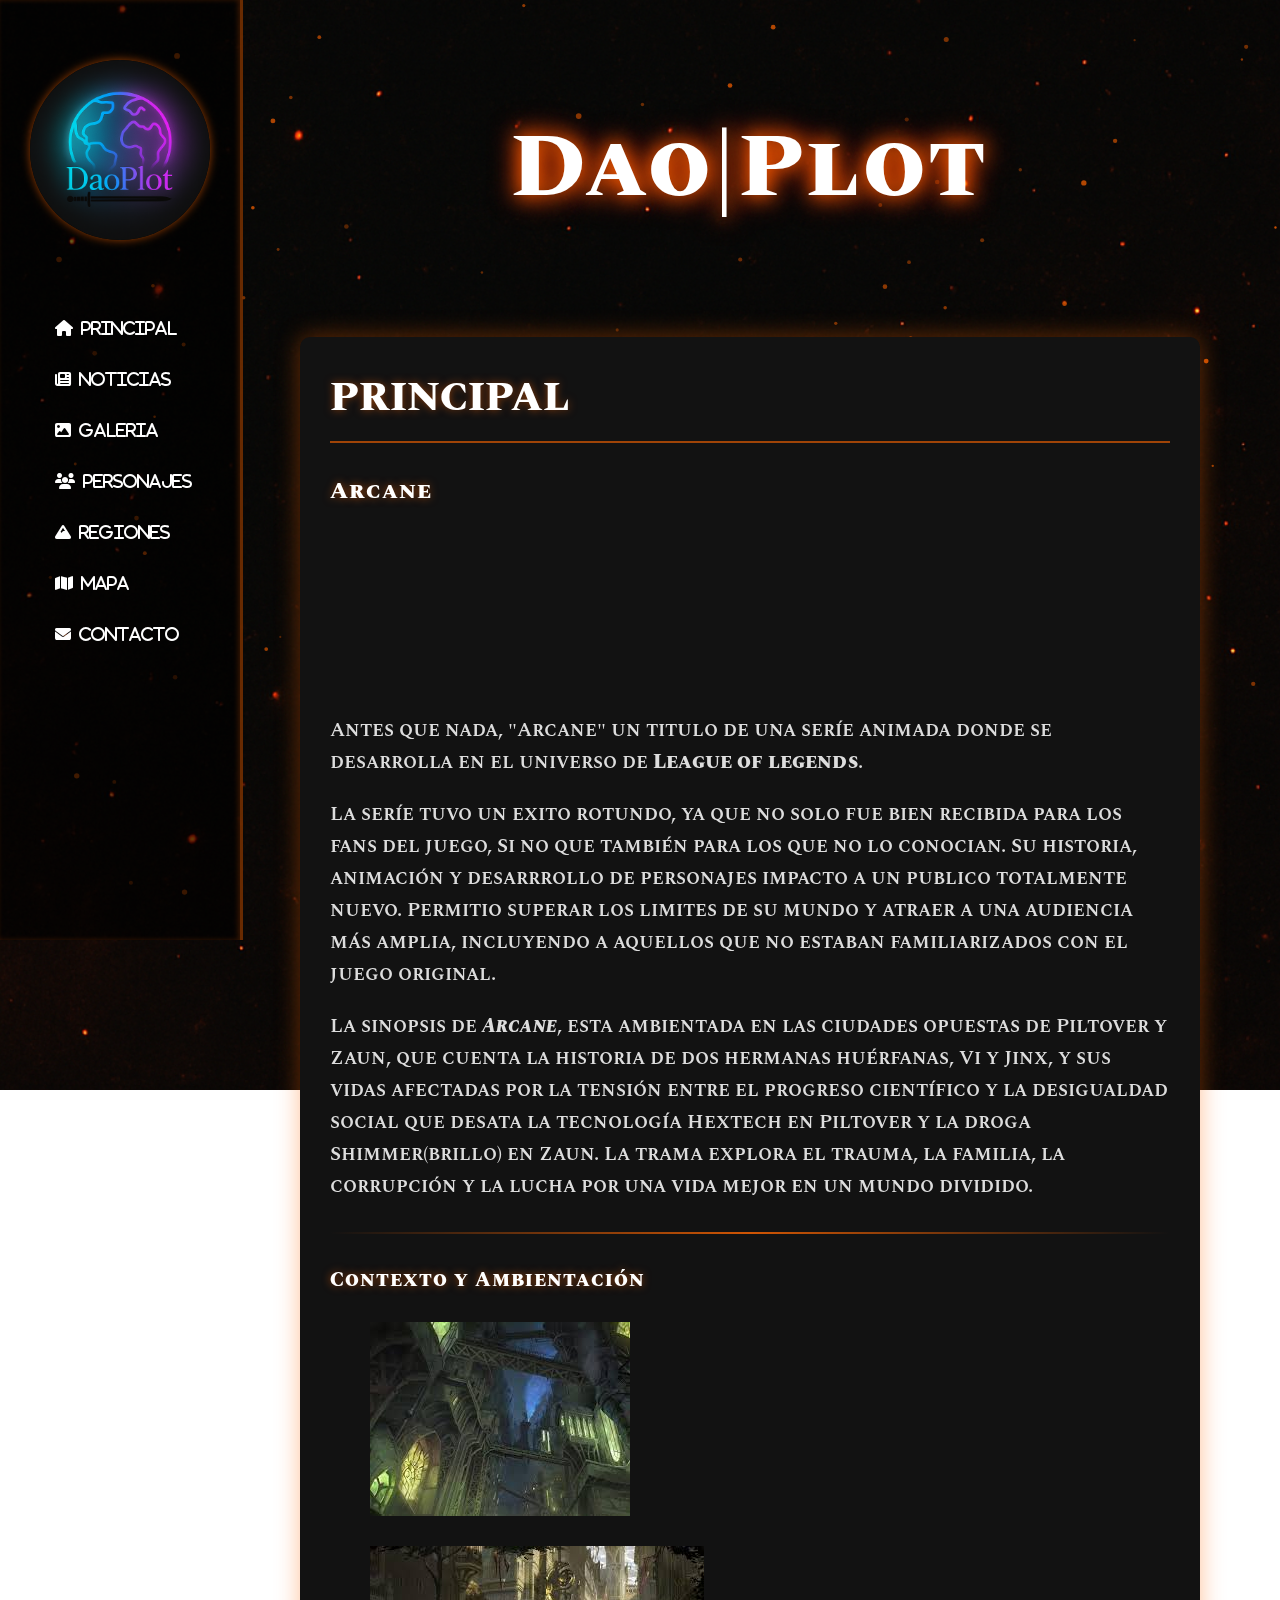
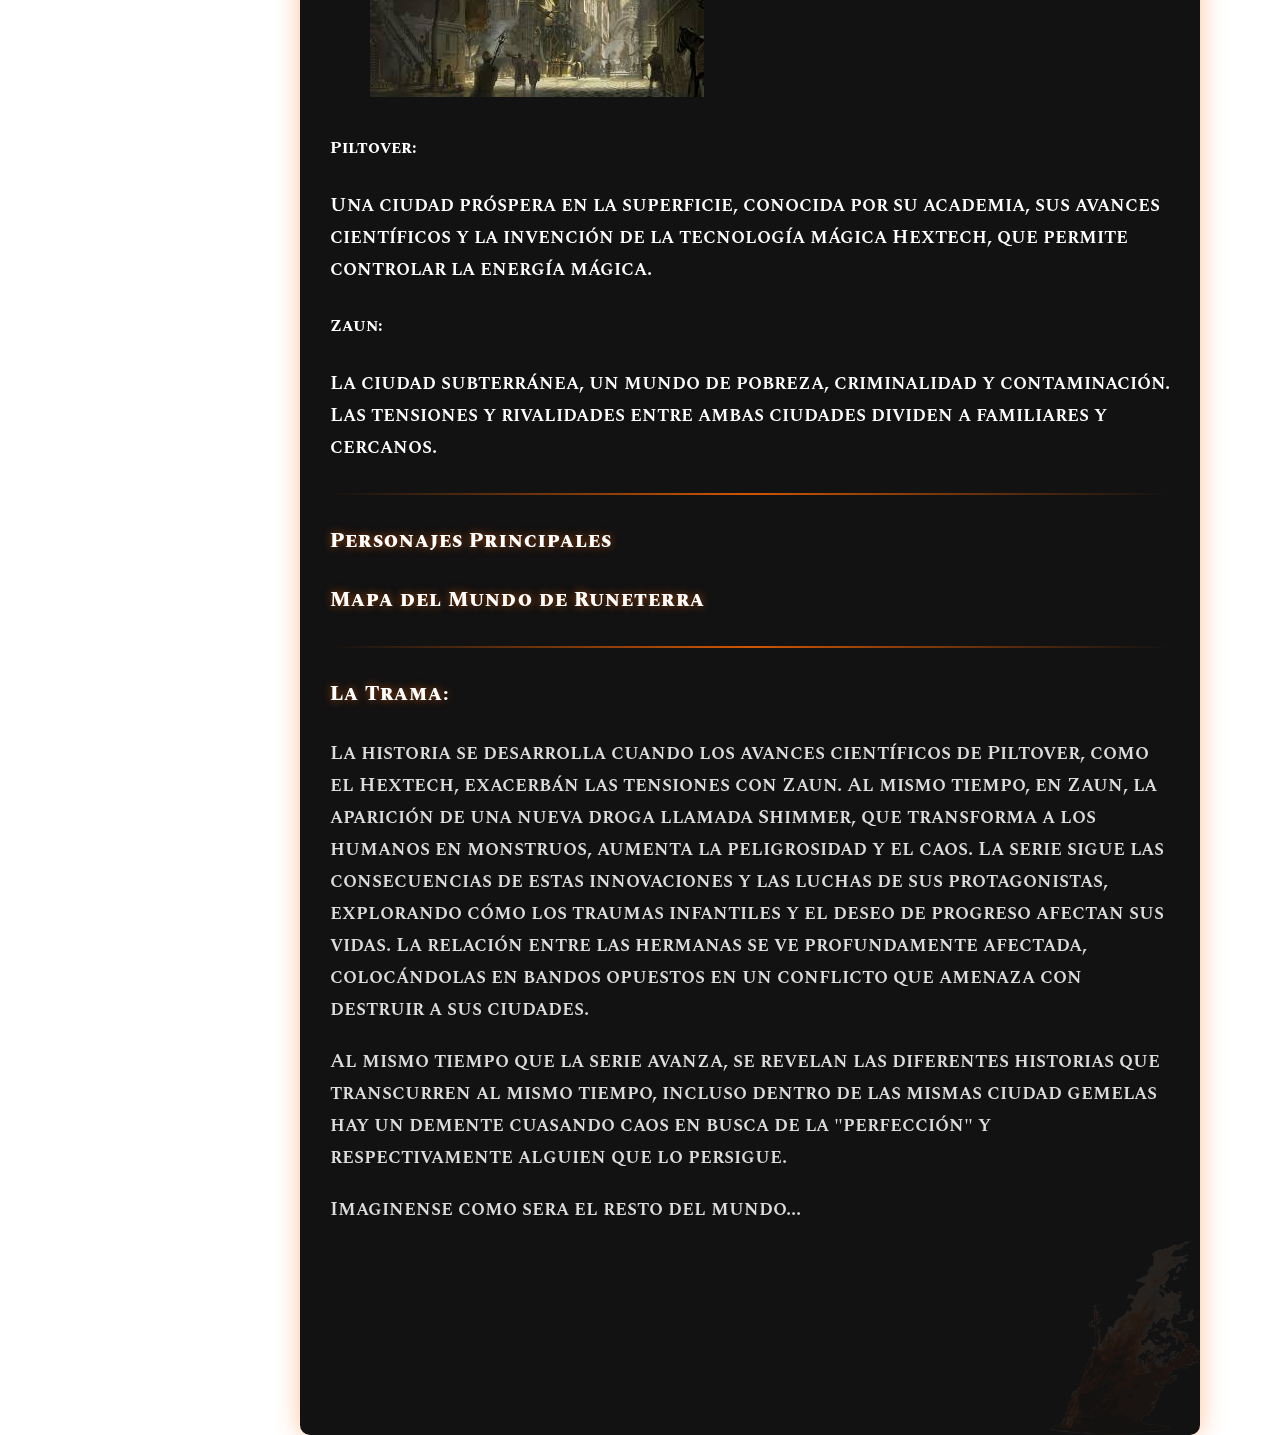
<file: index.html>
<!DOCTYPE html>
    <html lang="es">
        <head> 
            <meta charset="UTF-8">
            <meta name="DatoPlot" content="Página para las materias de Programación y Practicas Profesionalizantes.">
            <meta name="autor" content="Roman">
            <title> DaoPlot </title>
            <link rel="icon" href="img/favicon.png" type="image/png">
            <link rel="stylesheet" href="styles.css">
            <link rel="stylesheet" href="https://cdnjs.cloudflare.com/ajax/libs/font-awesome/6.5.0/css/all.min.css">
            <link href="https://fonts.googleapis.com/css2?family=Spectral+SC:ital,wght@0,200;0,300;0,400;0,500;0,600;0,700;0,800;1,200;1,300;1,400;1,500;1,600;1,700;1,800&display=swap" rel="stylesheet">
        </head>
        <body> 
    <canvas id="fondoAnimado"></canvas>
    
    <div class="contenedor">
        <!-- PANEL LATERAL -->
        <div class="panel-lateral">
            <a id="boton-inicio" onclick="mostrarSeccion('principal')">
                <img src="img/mundodao.png" alt="Inicio"/>
            </a>
            <nav class="menu">
                <ul>
                    <li onclick="mostrarSeccion('principal')">
                        <i class="fas fa-house">Principal</i>
                    </li>
                    <li onclick="mostrarSeccion('noticias')">
                        <i class="fas fa-newspaper">Noticias</i>
                    </li>
                    <li onclick="mostrarSeccion('galeria')">
                        <i class="fas fa-image">Galeria</i>
                    </li>
                    <li onclick="mostrarSeccion('personajes')">
                        <i class="fas fa-users">Personajes</i>
                    </li>
                    <li onclick="mostrarSeccion('regiones')">
                        <i class="fas fa-mountain">Regiones</i>
                    </li>
                    <li onclick="mostrarSeccion('mapa')">
                        <i class="fas fa-map">Mapa</i>
                    </li>
                     <li onclick="mostrarSeccion('contacto')">
                       <i class="fas fa-envelope">Contacto</i>
                    </li>
                </ul>
            </nav>
        </div>

        <!-- CONTENIDO PRINCIPAL -->
        <div class="contenido">
            <header> 
                <h1><b>Dao|Plot</b></h1>
            </header>

            <main>
                <section id="principal" class="seccion activa">
                    <h2>Principal</h2>
                    <span><h3>Arcane</h3></span>
                    <div class="video-container">
                     <iframe
                      src="https://www.youtube.com/embed/fXmAurh012s"
                      title="Tráiler oficial de Arcane"
                      frameborder="0"
                      allow="accelerometer; autoplay; clipboard-write; encrypted-media; gyroscope; picture-in-picture"
                      allowfullscreen>
                     </iframe>
                   </div>
                    <p> Antes que nada, "Arcane" un titulo de una seríe animada donde se desarrolla en el universo de
                        <b>League of legends</b>.</p>
                    <p> La seríe tuvo un exito rotundo, ya que no solo fue bien recibida para los fans del juego, 
                        Si no que también para los que no lo conocian. Su historia, animación y desarrrollo de personajes
                        impacto a un publico totalmente nuevo. Permitio superar los limites de su mundo y atraer a una audiencia más
                        amplia, incluyendo a aquellos que no estaban familiarizados con el juego original.</p>
                    <p> La sinopsis de <b><i>Arcane</i></b>, esta ambientada en las ciudades opuestas de Piltover y Zaun, 
                        que cuenta la historia de dos hermanas huérfanas, Vi y Jinx, y sus vidas afectadas por la tensión entre el 
                        progreso científico y la desigualdad social que desata la tecnología Hextech en Piltover y la droga Shimmer(brillo) en Zaun.
                        La trama explora el trauma, la familia, la corrupción y la lucha por una vida mejor en un mundo dividido. </p>
                        <hr class="separador">
                        <h4>Contexto y Ambientación</h4>
                        <!--            -->
                        <div class="ciudades-arcane">
                        <figure class="ciudad">
                        <img src="img/Zaunv2.png" alt="Zaun">
                        </figure>
                        <figure class="ciudad">
                        <img src="img/piltoverv2.png" alt="Piltover">
                        </figure>
                        </div>
                        <!--            -->
                        <p><h5>Piltover:</h5> Una ciudad próspera en la superficie, conocida por su academia, sus avances científicos y 
                         la invención de la tecnología mágica Hextech, que permite controlar la energía mágica.
                         <h5>Zaun:</h5> La ciudad subterránea, un mundo de pobreza, criminalidad y contaminación.
                         Las tensiones y rivalidades entre ambas ciudades dividen a familiares y cercanos.</p>
                        <hr class="separador">
                         <h4>
                          <a href="javascript:void(0)" onclick="mostrarSeccion('galeria')">
                          Personajes Principales
                          </a>
                        </h4>
                        <h4>
                        <a href="javascript:void(0)" onclick="mostrarSeccion('mapa')">
                         Mapa del Mundo de Runeterra
                        </a>
                        </h4>
                        <hr class="separador">
                         <h4>La Trama:</h4>
                         <p>La historia se desarrolla cuando los avances científicos de Piltover, como el Hextech, exacerbán las tensiones con Zaun. 
                          Al mismo tiempo, en Zaun, la aparición de una nueva droga llamada Shimmer, que transforma a los humanos en monstruos,
                          aumenta la peligrosidad y el caos. 
                          La serie sigue las consecuencias de estas innovaciones y las luchas de sus protagonistas, explorando cómo los traumas
                          infantiles y el deseo de progreso afectan sus vidas. 
                          La relación entre las hermanas se ve profundamente afectada, colocándolas en bandos opuestos en un conflicto
                          que amenaza con destruir a sus ciudades.</p>
                          <p>
                            Al mismo tiempo que la serie avanza, se revelan las diferentes historias que transcurren al mismo 
                            tiempo, incluso dentro de las mismas ciudad gemelas hay un demente cuasando caos en busca de la 
                            "perfección" y respectivamente alguien que lo persigue.
                            <p> Imaginense como sera el resto del mundo...</p>
                          </p>
                          <div class="video-container">
                     <iframe
                      src="https://www.youtube.com/embed/zF5Ddo9JdpY"
                      title="World"
                      frameborder="0"
                      allow="accelerometer; autoplay; clipboard-write; encrypted-media; gyroscope; picture-in-picture"
                      allowfullscreen>
                     </iframe>
                   </div>
                </section>

                <section id="noticias" class="seccion">
                    <h2>Noticias</h2>
                    <hr class="separador">
                    <div class="video-container">
                     <iframe
                      src="https://www.youtube.com/embed/ysqiEC6bLUI"
                      title="Tráiler oficial de Arcane 2"
                      frameborder="0"
                      allow="accelerometer; autoplay; clipboard-write; encrypted-media; gyroscope; picture-in-picture"
                      allowfullscreen>
                     </iframe>
                   </div>
                   <hr class="separador">
                    <h3>Arcane</h3>
                    <p>La primera temporada de Arcane se lanzó el 6 de noviembre de 2021 en Netflix y Tencent Video, y se presentó en tres actos,
                         con episodios lanzados semanalmente hasta el 20 de noviembre de 2021. </p>
                    <p>La segunda temporada de Arcane ya se estrenó en Netflix. Los episodios se lanzaron en tandas, con el primer acto el 9 de noviembre de 2024,
                         el segundo el 16 de noviembre, y los episodios finales el 23 de noviembre de 2024. </p>
                        <p>Después de "Arcane", se espera que la empresa Riot Games se concentre en desarrollar más el mundo orígen,
                            mostrando más regiones y personajes del universo de League of Legends (Continente Valoran, Runaterra), 
                            regiones como Demacia, Noxus, Ionia, Freljord, Targon, Shurima, Ixtal, las Islas de la Sombra, entre otras.
                            Grandes guerras que definiran el rumbo de la historia como Shurima y el Vacío.</p>
                     <hr class="separador">
                      <!-- 🌀 Temporada 1 -->
  <div class="temporada">
    <h4>Temporada 1 (2021)</h4>

    <div class="acto">
      <h5>Acto I</h5>
      <ul class="lista-capitulos">
        <li><span class="numero">1.</span> Bienvenidos a la Ciudad del Progreso</li>
        <li><span class="numero">2.</span> Algunas misteriosas innovaciones</li>
        <li><span class="numero">3.</span> La base y la ruina</li>
      </ul>
    </div>

    <div class="acto">
      <h5>Acto II</h5>
      <ul class="lista-capitulos">
        <li><span class="numero">4.</span> ¡Feliz Día del Progreso!</li>
        <li><span class="numero">5.</span> Todo va bien</li>
        <li><span class="numero">6.</span> Cuando los imperios chocan</li>
      </ul>
    </div>

    <div class="acto">
      <h5>Acto III</h5>
      <ul class="lista-capitulos">
        <li><span class="numero">7.</span> El chico salvaje</li>
        <li><span class="numero">8.</span> Aceite y agua</li>
        <li><span class="numero">9.</span> El monstruo que creaste</li>
      </ul>
    </div>
  </div>

  <!-- 🔥 Temporada 2 -->
  <div class="temporada">
    <h4>Temporada 2 (2024)</h4>

    <div class="acto">
      <h5>Acto I</h5>
      <ul class="lista-capitulos">
        <li><span class="numero">1.</span> Heridas que no sanan</li>
        <li><span class="numero">2.</span> Ecos del pasado</li>
        <li><span class="numero">3.</span> El precio del progreso</li>
      </ul>
    </div>

    <div class="acto">
      <h5>Acto II</h5>
      <ul class="lista-capitulos">
        <li><span class="numero">4.</span> Bajo la superficie</li>
        <li><span class="numero">5.</span> Lealtades divididas</li>
        <li><span class="numero">6.</span> Sombras del Consejo</li>
      </ul>
    </div>

    <div class="acto">
      <h5>Acto III</h5>
      <ul class="lista-capitulos">
        <li><span class="numero">7.</span> Voces en la oscuridad</li>
        <li><span class="numero">8.</span> Caída libre</li>
        <li><span class="numero">9.</span> Renacer</li>
      </ul>
    </div>
  </div>
                </section>

 <section id="galeria" class="seccion">
     <h2>Galería</h2>
    <div class="galeria-grid">
    
    <div class="galeria-item" id="galeria-vi">
  <a href="javascript:void(0)" onclick="goToSectionAndAnchor('personajes','vi')">
    <p>Vi</p>
    <img src="img/vi.png" alt="Vi">
  </a>
</div>

    
    <div class="galeria-item" id="galeria-jinx">
  <a href="javascript:void(0)" onclick="goToSectionAndAnchor('personajes','jinx')">
    <p>Jinx</p>
    <img src="img/jinx.png" alt="Jinx - Personaje principal">
  </a>
</div>

 <div class="galeria-item" id="galeria-jayce">
  <a href="javascript:void(0)" onclick="goToSectionAndAnchor('personajes','jayce')">
    <p>Jayce</p>
    <img src="img/jayce.png" alt="Jayce">
  </a>
</div>

    <div class="galeria-item" id="galeria-caitlyn">
  <a href="javascript:void(0)" onclick="goToSectionAndAnchor('personajes','caitlyn')">
    <p>Caitlyn</p>
    <img src="img/Caitlyn.png" alt="Caitlyn">
  </a>
</div>

<div class="galeria-item" id="galeria-viktor">
  <a href="javascript:void(0)" onclick="goToSectionAndAnchor('personajes','viktor')">
    <p>Viktor</p>
    <img src="img/viktor.png" alt="Viktor">
  </a>
</div>

    <div class="galeria-item" id="galeria-vander">
  <a href="javascript:void(0)" onclick="goToSectionAndAnchor('personajes','Vander')">
    <p>Vander</p>
    <img src="img/vander.png" alt="Vander">
  </a>
</div>
     
    <div class="galeria-item" id="galeria-silco">
  <a href="javascript:void(0)" onclick="goToSectionAndAnchor('personajes','silco')">
    <p>Silco</p>
    <img src="img/silco.png" alt="Silco">
  </a>
</div>

    <div class="galeria-item" id="galeria-heimerdinger">
  <a href="javascript:void(0)" onclick="goToSectionAndAnchor('personajes','heimerdinger')">
    <p>Heimerdinger</p>
    <img src="img/heimer.png" alt="Heimerdinger">
  </a>
</div>

   <div class="galeria-item" id="galeria-singed">
  <a href="javascript:void(0)" onclick="goToSectionAndAnchor('personajes','singed')">
    <p>Singed</p>
    <img src="img/singed.png" alt="Singed">
  </a>
</div>

    <div class="galeria-item" id="galeria-mel">
  <a href="javascript:void(0)" onclick="goToSectionAndAnchor('personajes','mel')">
    <p>Mel</p>
    <img src="img/mel.png" alt="Mel">
  </a>
</div>

    <div class="galeria-item" id="galeria-ekko">
  <a href="javascript:void(0)" onclick="goToSectionAndAnchor('personajes','ekko')">
    <p>Ekko</p>
    <img src="img/ekko.png" alt="Ekko - Personaje principal">
  </a>
</div>

<div class="galeria-item" id="galeria-claggor">
  <a href="javascript:void(0)" onclick="goToSectionAndAnchor('personajes','claggor')">
    <p>Claggor</p>
    <img src="img/Claggor.png" alt="Claggor">
  </a>
</div>

<div class="galeria-item" id="galeria-mylo">
  <a href="javascript:void(0)" onclick="goToSectionAndAnchor('personajes','mylo')">
    <p>Mylo</p>
    <img src="img/Mylo.png" alt="Mylo">
  </a>
</div>

 <div class="galeria-item" id="galeria-sevika">
  <a href="javascript:void(0)" onclick="goToSectionAndAnchor('personajes','sevika')">
    <p>Sevika</p>
    <img src="img/Sevika.png" alt="Sevika">
  </a>
</div>

<div class="galeria-item" id="galeria-ambessa">
  <a href="javascript:void(0)" onclick="goToSectionAndAnchor('personajes','ambessa')">
    <p>Ambessa</p>
    <img src="img/ambessa.png" alt="Ambessa">
  </a>
</div>

<div class="galeria-item" id="galeria-jhin">
  <a href="javascript:void(0)" onclick="goToSectionAndAnchor('personajes','jhin')">
    <p>Jhin</p>
    <img src="img/jhin.png" alt="Jhin">
  </a>
</div>

<div class="galeria-item" id="galeria-camille">
  <a href="javascript:void(0)" onclick="goToSectionAndAnchor('personajes','camille')">
    <p>Camille</p>
    <img src="img/camille.png" alt="Camille">
  </a>
</div>

<div class="galeria-item" id="galeria-urgot">
  <a href="javascript:void(0)" onclick="goToSectionAndAnchor('personajes','urgot')">
    <p>Urgot</p>
    <img src="img/urgot.png" alt="Urgot">
  </a>
</div>

<div class="galeria-item" id="galeria-targon">
  <a href="javascript:void(0)" onclick="goToSectionAndAnchor('regiones','targon')">
    <p>Monte Targon</p>
    <img src="img/montTargon.png" alt="Targon">
  </a>
</div>

<div class="galeria-item" id="galeria-mitna">
  <a href="javascript:void(0)" onclick="goToSectionAndAnchor('regiones','mitna')">
    <p>Mitna Rachnun</p>
    <img src="img/Mitna.png" alt="mitna">
  </a>
</div>

<div class="galeria-item" id="galeria-bandle">
  <a href="javascript:void(0)" onclick="goToSectionAndAnchor('regiones','bandle')">
    <p>Ciudad de Bandle</p>
    <img src="img/BandleCity.png" alt="Ciudad de Bandle">
  </a>
</div>


    <div class="galeria-item" id="galeria-piltover">
  <a href="javascript:void(0)" onclick="goToSectionAndAnchor('regiones','piltover')">
    <p>Piltover</p>
    <img src="img/piltoverv2.png" alt="Piltover">
  </a>
</div>

    <div class="galeria-item" id="galeria-zaun">
  <a href="javascript:void(0)" onclick="goToSectionAndAnchor('regiones','zaun')">
    <p>Zaun</p>
    <img src="img/Zaunv2.png" alt="Zaun">
  </a>
</div>

<div class="galeria-item" id="galeria-freljord">
  <a href="javascript:void(0)" onclick="goToSectionAndAnchor('regiones','freljord')">
    <p>Freljord</p>
    <img src="img/flerjordv2.png" alt="Freljord">
  </a>
</div>

    <!-- 🔹 seguir agregando más imágenes acá -->  
  </div>
</section>

<section id="personajes" class="seccion">
  <h2>Personajes</h2>
  <hr class="separador">
  <h3>Cinematografica de Ekko</h3>
   <div class="video-container">
                     <iframe
                      src="https://www.youtube.com/embed/FtEpp9lkfxA" 
                      title="Ekko"
                      frameborder="0"
                      allow="accelerometer; autoplay; clipboard-write; encrypted-media; gyroscope; picture-in-picture"
                      allowfullscreen>
                     </iframe>
                   </div>
  <hr class="separador">
    <div class="personaje">
        <h3 id="vi">Vi - Vigilante de Piltover</h3>
        <p>
        Hermana mayor protectora de Powder (Jinx). Es una luchadora callejera fuerte y con principios que
         se obsesiona con encontrar a su hermana tras su traumática separación.
         Termina encarcelada, pero se une a Caitlyn para restaurar el orden.
        </p>
       </div>
<hr class="separador">
    <div class="personaje">
    <h3 id="caitlyn">Caitlyn - Sheriff de Piltover</h3>
    <p>
Una joven de la élite de Piltover que rechaza la complacencia de su clase.
 Se convierte en Sheriff y forma una alianza crucial con Vi para investigar y detener el caos en las calles.
  Su camino es el de la justicia y el orden.
    </p>
  </div> 
<hr class="separador">
 <div class="personaje">
    <h3 id="jayce">Jayce - Defensor del Mañana</h3>
    <p>
Joven inventor de Piltover que descubre el potencial de la magia Hextech. Se convierte en un político
 idealista y un símbolo de progreso para Piltover,
 aunque su arrogancia inicial y su inexperiencia lo llevan a cometer errores políticos y personales graves.
    </p>
  </div>
<hr class="separador">
  <div class="personaje">
       <h3 id="viktor">Viktor - Heraldo de lo Arcano</h3>
    <p>
Científico brillante pero enfermizo de Zaun, colega de Jayce.
 Se obsesiona con la "Evolución Gloriosa" para superar sus límites físicos.
 Su ambición científica lo lleva a tomar decisiones moralmente cuestionables, creando una fractura con Jayce.
    </p>      
    </div>  
<hr class="separador">
  <div class="personaje">
     <h3 id="Vander">Vander - Furía desadata de Zaun</h3>    
        <p> 
Líder de facto de la parte pobre de Zaun y figura paterna para Vi,
 Powder y otros huérfanos. Sacrificó su vida para protegerlos de Silco y la ira de Piltover,
  convirtiéndose en un mártir para la causa de Zaun.
        </p>    
    </div>
<hr class="separador">
    <div class="personaje">
    <h3 id="silco">Silco - Señor del inframundo</h3>   
    <p>
Villano principal y líder criminal de Zaun. Obsesionado con la independencia de Zaun ("El Sueño Inmortal"),
 adopta y manipula a Powder, convirtiéndola en Jinx. Es una figura paterna tóxica para Jinx y
  enemigo mortal de Vander y Vi.
    </p>
    </div>
<hr class="separador">
    <div class="personaje">
    <h3 id="heimerdinger">Heimerdinger - Venerable Inventor</h3> 
    <p>
Un anciano y sabio Yordle (una raza pequeña) que es uno de los fundadores de Piltover.
 Representa la cautela y la tradición científica.
  Se opone inicialmente a la Hextech por considerarla demasiado peligrosa e inestable.
    </p>
    </div>
<hr class="separador">
    <div class="personaje">
    <h3 id="singed">Singed - Quimico Loco</h3> 
    <p>
Químico oscuro y pragmático.
 Actúa como el científico principal de Silco.
  Está obsesionado con la alquimia y la mejora biológica,
   siendo responsable de experimentos brutales (como la creación de Warwick y la corrupción de su propio cuerpo).
    </p>
    </div>
<hr class="separador">
    <div class="personaje">
    <h3 id="mel">Mel - El reflejo del alma</h3>   
    <p>
Una influyente y astuta política de Piltover,
 proveniente de la misteriosa familia Medarda. Es mentora y amante de Jayce,
 usando su carisma e inteligencia para guiar su carrera, aunque tiene sus propios planes de poder. 
   </p>
    </div>
<hr class="separador">
  <div class="personaje">
    <h3 id="jinx">Jinx - La bala perdida</h3>
<p>
<b>I</b> - Orígenes: Powder en Zaun
<p>
Nombre Original: Antes de ser Jinx, se llamaba Powder.
<p>
Infancia: Creció en los callejones de Zaun, la ciudad subterránea oprimida bajo la próspera Piltover.
<p>
Relación con Vi: Era la hermana menor de Vi. A pesar de que Powder era ingeniosa e inventaba artilugios, era torpe y causaba problemas constantemente con sus experimentos inestables. Vi era muy protectora con ella.
<p>
Trauma y Abandono: Durante un trabajo fallido junto a Vi y otros huérfanos bajo el cuidado de Vander (figura paterna), Powder intenta ayudar con una de sus invenciones, pero esto resulta en una explosión catastrófica que mata a varios de sus amigos y, de alguna manera, causa una separación o un profundo quiebre con Vi.
<p>
El Quiebre: Vi, devastada y enfurecida, abofetea a Powder y se marcha, sintiendo Powder que ha sido abandonada y culpándose por todo.
<p>
<b>II</b> - La Transformación: Nace Jinx
<p>
Adopción por Silco: Tras el incidente, Powder es encontrada por Silco, una figura criminal de Zaun que se convierte en su nuevo mentor y figura paterna, aunque de manera tóxica y manipuladora.
<p>
Identidad Nueva: Para huir del dolor y la culpa de ser "Powder", adopta el nombre de Jinx (la bala perdida).
<p>
Locura y Caos: Bajo la influencia de Silco y alimentada por sus traumas, su inestabilidad mental se profundiza. Desarrolla una personalidad maníaca, obsesiva y adicta al caos, utilizando sus habilidades de invención para crear armamento destructivo (como sus armas "Fishbones", "Caitlyn" y "Zapper").
<p>
<b>III</b> - En el Universo de League of Legends (El Caos en Piltover)
<p>
En la narrativa principal de League of Legends, Jinx es conocida como "La Bala Perdida", una terrorista anárquica que utiliza su arsenal para desatar el caos en Piltover, a menudo atacando sus estructuras de poder y provocando a Vi (que se convierte en una guardiana de la ley).
<p>
Su motivación es puramente destructiva y su obsesión con Vi sigue siendo un tema central en su relación rota.
<p>
En esencia, el lore de Jinx es una tragedia sobre el trauma, el abandono y la salud mental, mostrando cómo una niña ingeniosa y bien intencionada (Powder) puede ser moldeada por el dolor y la falta de apoyo en una de las villanas más icónicas y peligrosas del universo de League of Legends (Jinx).
    </p>
  </div>
<hr class="separador">
  <div class="personaje">
    <h3 id="ekko">Ekko - El joven que fragmento el tiempo</h3>
    <p>
 Ekko es un joven prodigio e inventor de Zaun (la ciudad subterránea). Su historia se resume en su habilidad única para manipular el tiempo para proteger a su gente.
<p>
Chico de Zaun: Ekko es un genio inventor que creció en las calles empobrecidas de Zaun, junto a otros huérfanos, incluida Jinx (antes Powder) y Vi.
<p>
El Descubrimiento: Encontró un fragmento de cristal Hextech (tecnología de Piltover) roto y lo usó para crear el "Dispositivo Z" (Z-Drive).
<p>
Poder sobre el Tiempo: El Z-Drive le permite rebobinar el tiempo por unos segundos y corregir errores, lo que le permite lograr lo "imposible" al primer intento.
<p>
Héroe Local: Se niega a usar su talento en la opulenta Piltover, eligiendo en cambio quedarse en Zaun. Lidera el grupo de resistencia conocido como los Firelights (Luciérnagas) y usa su don para defender a su comunidad y construir un futuro mejor.
<p>
Motivación: No quiere cambiar el pasado, sino asegurarse de que sus amigos y su ciudad tengan un futuro. Es la "Esperanza de Zaun".
    </p>
  </div>
  <hr class="separador">
  <hr class="separador">
    <div class="personaje">
    <h3 id="mylo">Mylo - Del grupo de Zaun</h3> 
    <p>
 Mylo era el hermano sarcástico y quejumbroso que siempre dudaba de Powder.
 <p>
 Aunque hábil con las cerraduras, su actitud burlona e inseguridades ocultaban un corazón leal.
<p>
 Su trágico destino durante el rescate de Vander se convertiría en el catalizador
<p>
 que aceleraría la transformación de Powder en Jinx.
    </p>
    </div>
    <hr class="separador">
    <div class="personaje">
    <h3 id="claggor">Claggor - Del grupo de Zaun </h3>   
    <p>
El hermano fuerte y silencioso del grupo de Zaun, Claggor era la fuerza tranquila que equilibraba a Mylo.
 Aunque de pocas palabras, su lealtad y fuerza física eran pilares para el grupo.
  Su muerte trágica junto a Mylo durante el rescate de Vander dejó un vacío imborrable en Vi y 
  fue crucial en el colapso emocional de Powder.
   </p>
    </div>
 <hr class="separador">
    <div class="personaje">
    <h3 id="sevika">Sevika - El favor de Zaun </h3>   
    <p>
La mano derecha y brazo ejecutor de Silco, Sevika es una guerrera curtida por las calles de Zaun.
 Su lealtad pragmática y habilidades de combate la convierten en la soldado más confiable de la operación del Shimmer,
 representando la resistencia dura y realista que mantiene vivo el sueño de una Zaun independiente.
   </p>
    </div>

     <hr class="separador">
    <div class="personaje">
    <h3 id="ambessa">Ambessa - La matriarca de la guerra</h3>   
    <p>
Ambessa Medarda es una general noxiana despiadada que busca proteger el legado de su familia y
 convertirse en la matriarca de su clan, desafiando a su primo Ta'Fik,
  quien conoce sus oscuros secretos. Su historia se centra en su ambición por el poder y el sacrificio,
 lo que incluye una visión de sí misma en el trono del Imperio Noxiano.
   </p>
    </div>

     <hr class="separador">
    <div class="personaje">
    <h3 id="urgot">Urgot - El Temerario</h3>   
    <p>
Urgot era un verdugo noxiano que, tras ser traicionado por Swain, fue encadenado y enviado a la Draga,
 una prisión minera en Zaun. Allí, sobrevivió a condiciones brutales,
 se reconstruyó como un cíborg mecánico y emergió como una figura de terror en el submundo criminal.
   </p>
    </div>

      <hr class="separador">
    <div class="personaje">
    <h3 id="jhin">Jhin - El Virtuoso</h3>   
    <p>
Jhin es un asesino psicópata de League of Legends que ve el asesinato como una forma de arte.
 Fue liberado de prisión por elementos sombríos del consejo gobernante de Jonia y ahora trabaja para ellos como asesino a sueldo,
  utilizando su arma como un "pincel" para crear espectáculos macabros y aterradores.
 Su objetivo es infundir terror a través de sus "obras" y se obsesiona con el número cuatro
   </p>
    </div>

      <hr class="separador">
    <div class="personaje">
    <h3 id="camille">Camille - La sombra de acero</h3>   
    <p>
Camille es una agente de élite del clan Ferros en League of Legends, conocida como "La Sombra de Acero".
 Es una operadora letal de Piltover que usa mejoras hextech para ser más eficiente, lo que lleva a muchos a preguntarse si es más máquina que humana.
  Su historia gira en torno a la traición de su hermano Stevan,
 por quien se somete a extensas mejoras para proteger a su familia, sacrificando su humanidad en el proceso
   </p>
    </div>

  <div>
    <p>
    <a href="javascript:void(0)" onclick="goToSectionAndAnchor('galeria','galeria-ekko')" class="link-galeria">Ver imagen en galería</a>
    </p>
  </div>
</section>
<section id="regiones" class="seccion">
<h2>Regiones</h2>
<hr class="separador">
    <div class="region">
        <h3 id="piltover">Piltover</h3>
        <p>
            <b><i>La Ciudad del Progreso / Ciudades hermanas</i></b>
            <p>
Concepto: Es el centro cultural, comercial y de innovación de Runaterra. Se le conoce como la "Ciudad del Progreso".
<p>
Sociedad: Es una sociedad aristocrática y formal, gobernada por poderosos clanes mercantes (como los Kiramman y los Medarda). El arte, la artesanía de alta calidad y el comercio impulsan su poder.
<p>
Tecnología Clave: Piltover es el hogar de la Hextech, una tecnología revolucionaria que fusiona la magia con la ciencia, permitiendo avances increíbles en todos los aspectos de la vida, desde la iluminación hasta la defensa.
<p>
Atmósfera: Luminosa, elevada, ordenada y obsesionada con el avance y la estética, aunque oculta una profunda brecha social con la ciudad de abajo.
        </p>
       </div>
<hr class="separador">
    <div class="region">
    <h3 id="zaun">Zaun</h3>
    <b><i>La Ciudad Subterránea / Ciudades hermanas</i></b>
    <p>
Concepto: Un vasto distrito industrial y suburbano que se desarrolló en los cañones y valles bajo Piltover. Es el oscuro espejo de su ciudad hermana.
<p>
Sociedad: Caótica, contaminada y regida por el submundo criminal y la desesperación. La supervivencia es primordial. La gente de Zaun es resiliente, ingeniosa y a menudo resentida con la opulencia de Piltover.
<p>
Tecnología/Química: A diferencia de la Hextech refinada de arriba, Zaun es conocida por el desarrollo libre y peligroso de tecnologías volátiles y productos químicos (Química o Chemtech).
<p>
Atmósfera: Oscura, industrial, con humo constante que filtra la poca luz que llega desde arriba. A pesar de la contaminación, es una sociedad vibrante con una cultura rica y propia.
    </p>
  </div> 
<hr class="separador">
  <div class="region">
       <h3 id="freljord">Freljord</h3>
       <b><i>Las tierras del viento gelido / La cuna del invierno</i></b>
    <p>
Concepto: Una vasta y gélida tierra al norte, caracterizada por inviernos brutales y una geografía implacable. Es un continente de tribus en constante lucha.
<p>
Sociedad: Su cultura se basa en la fuerza, la supervivencia y el honor. Sus habitantes son guerreros feroces y resistentes, forjados por el clima extremo.
<p>
Política: Tradicionalmente dividida, las principales facciones históricas giran en torno a la unificación:
<p>
Avarosanos (liderados por Ashe): Buscan unir las tribus bajo un liderazgo pacífico y justo.
<p>
Garra Invernal (liderada por Sejuani): Creen en la fuerza pura y la conquista para forzar la unidad.
<p>
La Guardia de Hielo (liderada por Lissandra): Un culto secreto que vigila algo antiguo y peligroso bajo el hielo.
<p>
Atmósfera: Desolada, nevada, primigenia y marcada por antiguas magias elementales y mitología profunda, incluyendo los espíritus ancestrales de la tierra.
    </p>      
    </div>

    <hr class="separador">
    <div class="region">
        <h3 id="targon">Monte Targon</h3>
        <p>
            <b><i>La cumbre de los dioses / Pico celestial</i></b>
            <p>
La montaña cósmica que toca los cielos, Targon es un pico sagrado donde mortales y dioses convergen.
<p>
 Aquí, los valientes que escalan sus imponentes alturas buscan comunión con seres celestiales como los Aspectos,
 <p>
 arriesgándolo todo por un poder divino que transforma destinarios en portadores de legados inmemoriales.
        </p>
       </div>

       <hr class="separador">
    <div class="region">
        <h3 id="bandle">Ciudad de Bandle</h3>
        <p>
            <b><i>El hogar de los yordles / Reino de los portales</i></b>
            <p>
Reino escurridizo y mágico de los yordles, Bandle City existe en una dimensión donde la realidad se pliega a la
<p>
 imaginación. Sus habitantes, seres longevos y traviesos, viven en un mundo de maravillas absurdas y magia vibrante,
 <p>
 accesible solo a través de portales secretos que conectan con Runaterra de formas impredecibles.
        </p>
       </div>

       <hr class="separador">
    <div class="region">
        <h3 id="mitna">Mitna Rachnun</h3>
        <p>
            <b><i>Reino de los condenados</i></b>
            <p>
El reino de los muertos en las Islas de las Sombras, Mitna Rachnun es un plano etéreo de eterna oscuridad y desesperación.
<p>
 Gobernado por el Rey Arruinado, este lugar atrapa las almas de los condenados en un ciclo de tormento infinito,
 <p>
 donde la niebla negra se expande para arrastrar a los vivos hacia su pesadilla perpetua.
        </p>
       </div>
<hr class="separador">
    <div>
    <p>
    <a href="javascript:void(0)" onclick="goToSectionAndAnchor('galeria','galeria-ekko')" class="link-galeria">Ver imagen en galería</a>
    </p>
  </div>
</section>


                <section id="contacto" class="seccion">
                    <h2>Contacto</h2>
                    <p>2025 - Página Base</p>
                    <p>Contacto: romangay1933@gmail.com</p>
                    <div>
                         <figure class="ciudad">
                        <img src="img/aurelionilustración.png" alt="aurelion sol">
                        </figure>
                    </div>
                </section>
                <section id="mapa" class="seccion">
                    <h2>Mapa Mundial</h2>
                    <button id="abrirMapa">Ver Mapa</button>
                </section>
            </main>
            <div id="modalMapa" class="modal">
                <span class="cerrar">&times;</span>
                <div class="modal-contenido">
                  <div class="mapa-container">
                     <img src="img/mapav2use.png" alt="Mapa del mundo de Runeterra" class="mapa-img">
                         <div class="nodo" style="top: 40%; left: 17%;" data-info="Demacia" data-color="#e6e6e6"></div>
                         <div class="nodo" style="top: 19%; left: 36%;" data-info="Noxus" data-color="#b30000"></div>
                         <div class="nodo" style="top: 10%; left: 60%;" data-info="Ionia" data-color="#cc66ff"></div>
                         <div class="nodo" style="top: 46%; left: 45%;" data-info="Piltover & Zaun" data-color="#33cc33"></div>
                         <div class="nodo" style="top: 52%; left: 61%;" data-info="Bilgewater" data-color="#006666"></div>
                         <div class="nodo" style="top: 74%; left: 29%;" data-info="Targon" data-color="#ccccff"></div>
                         <div class="nodo" style="top: 67%; left: 40%;" data-info="Shurima" data-color="#d4af37"></div>
                         <div class="nodo" style="top: 65%; left: 52%;" data-info="Ixtal" data-color="#228b22"></div>
                         <div class="nodo" style="top: 70%; left: 72%;" data-info="Islas de la Sombra" data-color="#444444"></div>
                         <div class="nodo" style="top: 20%; left: 21%;" data-info="Freljord" data-color="#3399ff"></div>
                  </div>
                       <!-- Mini Panel -->
                    <div id="infoPanel" class="info-panel">
                    <span id="cerrarPanel" class="cerrar-panel">&times;</span>
                    <div id="imagenesRegion" class="imagenes-region"></div>
                    <h2 id="tituloRegion"></h2>
                    <p id="descripcionRegion"></p>
                    </div>
                </div>
            </div>
        </div>
    </div>

    <script src="js/script.js"></script>
</body>
    </html>
</file>
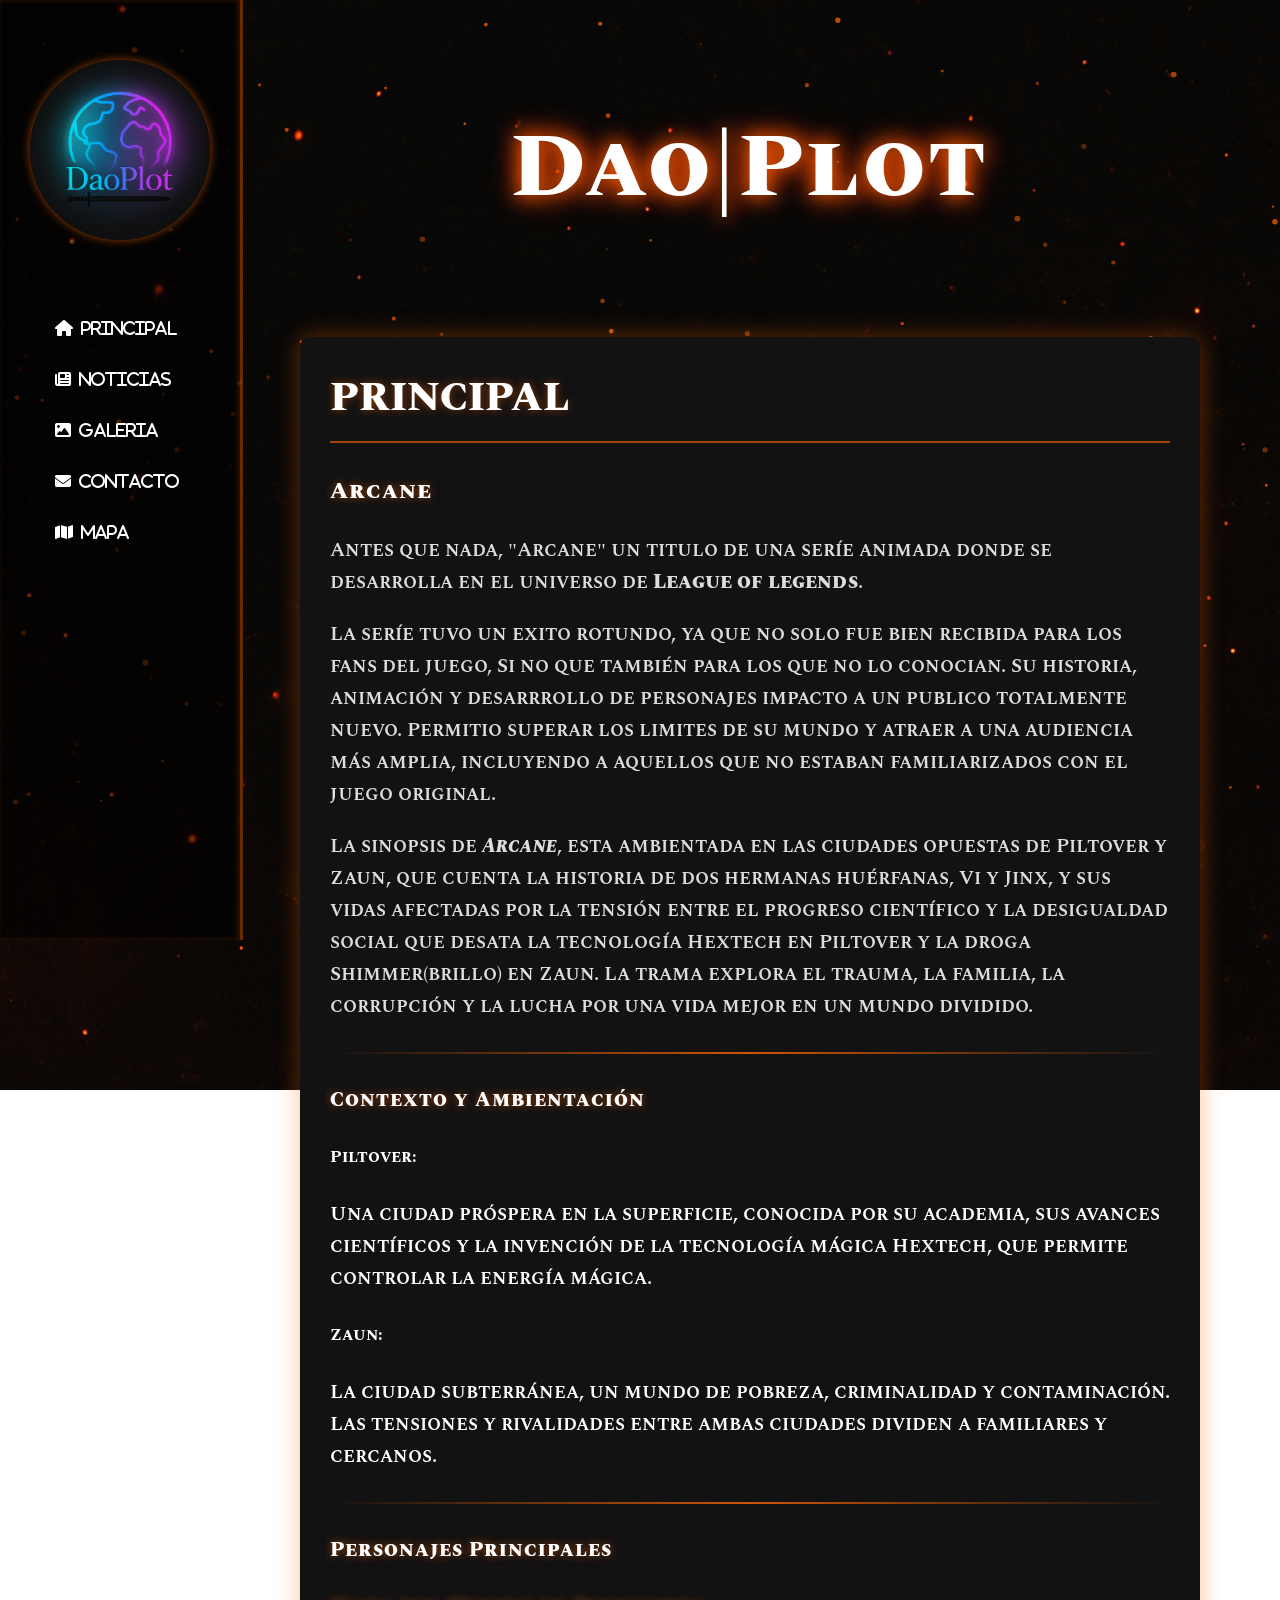
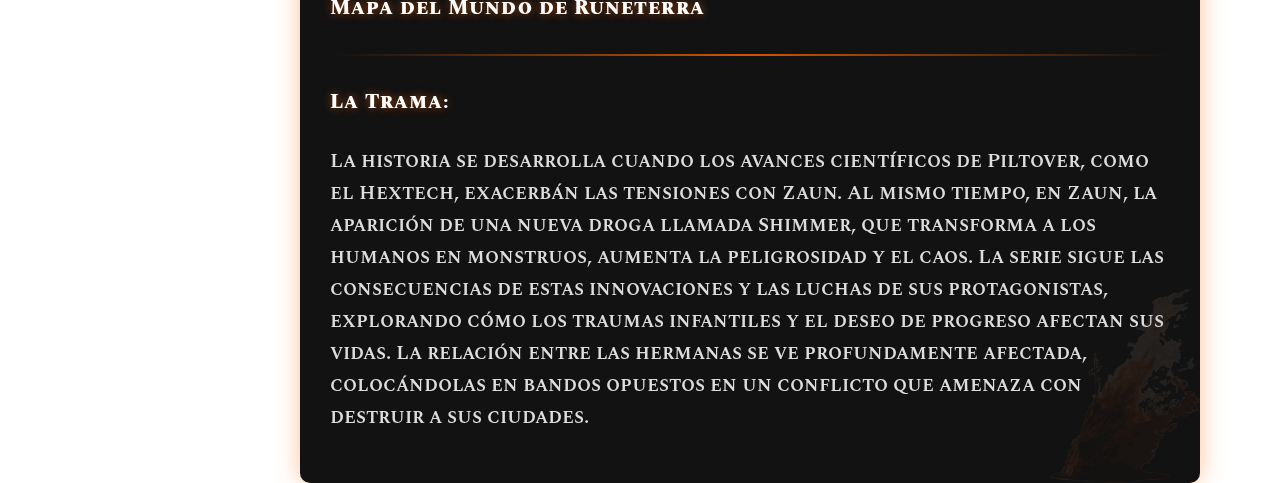
<file: DaoPlot/index.html>
<!DOCTYPE html>
    <html lang="es">
        <head> 
            <meta charset="UTF-8">
            <meta name="DatoPlot" content="Página para las materias de Programación y Practicas Profesionalizantes.">
            <meta name="autor" content="Roman">
            <title> DaoPlot </title>
            <link rel="icon" href="img/favicon.png" type="image/png">
            <link rel="stylesheet" href="styles.css">
            <link rel="stylesheet" href="https://cdnjs.cloudflare.com/ajax/libs/font-awesome/6.5.0/css/all.min.css">
            <link href="https://fonts.googleapis.com/css2?family=Spectral+SC:ital,wght@0,200;0,300;0,400;0,500;0,600;0,700;0,800;1,200;1,300;1,400;1,500;1,600;1,700;1,800&display=swap" rel="stylesheet">
        </head>
        <body> 
    <canvas id="fondoAnimado"></canvas>
    
    <div class="contenedor">
        <!-- PANEL LATERAL -->
        <div class="panel-lateral">
            <a id="boton-inicio" onclick="mostrarSeccion('principal')">
                <img src="img/mundodao.png" alt="Inicio"/>
            </a>
            <nav class="menu">
                <ul>
                    <li onclick="mostrarSeccion('principal')">
                        <i class="fas fa-house">Principal</i>
                    </li>
                    <li onclick="mostrarSeccion('noticias')">
                        <i class="fas fa-newspaper">Noticias</i>
                    </li>
                    <li onclick="mostrarSeccion('galeria')">
                        <i class="fas fa-image">Galeria</i>
                    </li>
                    <li onclick="mostrarSeccion('contacto')">
                       <i class="fas fa-envelope">Contacto</i>
                    </li>
                    <li onclick="mostrarSeccion('mapa')">
                        <i class="fas fa-map">Mapa</i>
                    </li>
                </ul>
            </nav>
        </div>

        <!-- CONTENIDO PRINCIPAL -->
        <div class="contenido">
            <header> 
                <h1><b>Dao|Plot</b></h1>
            </header>

            <main>
                <section id="principal" class="seccion activa">
                    <h2>Principal</h2>
                    <span><h3>Arcane</h3></span>
                    <p> Antes que nada, "Arcane" un titulo de una seríe animada donde se desarrolla en el universo de
                        <b>League of legends</b>.</p>
                    <p> La seríe tuvo un exito rotundo, ya que no solo fue bien recibida para los fans del juego, 
                        Si no que también para los que no lo conocian. Su historia, animación y desarrrollo de personajes
                        impacto a un publico totalmente nuevo. Permitio superar los limites de su mundo y atraer a una audiencia más
                        amplia, incluyendo a aquellos que no estaban familiarizados con el juego original.</p>
                    <p> La sinopsis de <b><i>Arcane</i></b>, esta ambientada en las ciudades opuestas de Piltover y Zaun, 
                        que cuenta la historia de dos hermanas huérfanas, Vi y Jinx, y sus vidas afectadas por la tensión entre el 
                        progreso científico y la desigualdad social que desata la tecnología Hextech en Piltover y la droga Shimmer(brillo) en Zaun.
                        La trama explora el trauma, la familia, la corrupción y la lucha por una vida mejor en un mundo dividido. </p>
                        <hr class="separador">
                        <h4>Contexto y Ambientación</h4>
                        <p><h5>Piltover:</h5> Una ciudad próspera en la superficie, conocida por su academia, sus avances científicos y 
                         la invención de la tecnología mágica Hextech, que permite controlar la energía mágica.
                         <h5>Zaun:</h5> La ciudad subterránea, un mundo de pobreza, criminalidad y contaminación.
                         Las tensiones y rivalidades entre ambas ciudades dividen a familiares y cercanos.</p>
                        <hr class="separador">
                         <h4>
                          <a href="javascript:void(0)" onclick="mostrarSeccion('galeria')">
                          Personajes Principales
                          </a>
                        </h4>
                        <h4>
                        <a href="javascript:void(0)" onclick="mostrarSeccion('mapa')">
                         Mapa del Mundo de Runeterra
                        </a>
                        </h4>
                        <hr class="separador">
                         <h4>La Trama:</h4>
                         <p>La historia se desarrolla cuando los avances científicos de Piltover, como el Hextech, exacerbán las tensiones con Zaun. 
                          Al mismo tiempo, en Zaun, la aparición de una nueva droga llamada Shimmer, que transforma a los humanos en monstruos,
                          aumenta la peligrosidad y el caos. 
                          La serie sigue las consecuencias de estas innovaciones y las luchas de sus protagonistas, explorando cómo los traumas
                          infantiles y el deseo de progreso afectan sus vidas. 
                          La relación entre las hermanas se ve profundamente afectada, colocándolas en bandos opuestos en un conflicto
                          que amenaza con destruir a sus ciudades.</p>
                </section>

                <section id="noticias" class="seccion">
                    <h2>Noticias</h2>
                    <hr class="separador">
                    <h3>Arcane</h3>
                    <p>La primera temporada de Arcane se lanzó el 6 de noviembre de 2021 en Netflix y Tencent Video, y se presentó en tres actos,
                         con episodios lanzados semanalmente hasta el 20 de noviembre de 2021. </p>
                    <p>La segunda temporada de Arcane ya se estrenó en Netflix. Los episodios se lanzaron en tandas, con el primer acto el 9 de noviembre de 2024,
                         el segundo el 16 de noviembre, y los episodios finales el 23 de noviembre de 2024. </p>
                        <p>Después de "Arcane", se espera que la empresa Riot Games se concentre en desarrollar más el mundo orígen,
                            mostrando más regiones y personajes del universo de League of Legends (Continente Valoran, Runaterra), 
                            regiones como Demacia, Noxus, Ionia, Freljord, Targon, Shurima, Ixtal, las Islas de la Sombra, entre otras.
                            Grandes guerras que definiran el rumbo de la historia como Shurima y el Vacío.</p>
                </section>
 <section id="galeria" class="seccion">
     <h2>Galería</h2>
    <div class="galeria-grid">
    
    <div class="galeria-item">
        <p>Vi</p>
      <img src="img/vi.png" alt="Vi - Personaje principal">
    </div>
    
    <div class="galeria-item">
        <p>Jinx</p>
      <img src="img/jinx.png" alt="Jinx - Personaje principal">
    </div>

    <div class="galeria-item">
        <p>Caitlyn</p>
      <img src="img/Caitlyn.png" alt="Caitlyn - Personaje principal">
    </div>

    <div class="galeria-item">
        <p>Viktor</p>
      <img src="img/viktor.png" alt="Viktor - Personaje principal">
    </div>

    <div class="galeria-item">
        <p>Vander</p>
      <img src="img/vander.png" alt="Vander - Personaje principal">
    </div>

    <div class="galeria-item">
        <p>Silco</p>
      <img src="img/silco.png" alt="Silco - Personaje principal">
    </div>

    <div class="galeria-item">
        <p>Heimerdinger</p>
      <img src="img/heimer.png" alt="Heimerdinger - Personaje principal">
    </div>

    <div class="galeria-item">
        <p>Singed</p>
      <img src="img/singed.png" alt="Singed - Personaje principal">
    </div>

    <div class="galeria-item">
        <p>Mel</p>
      <img src="img/mel.png" alt="Mel - Personaje principal">
    </div>

    <div class="galeria-item">
        <p>Ekko</p>
      <img src="img/ekko.png" alt="Ekko - Personaje principal">
    </div>
    
    <div class="galeria-item">
        <p>Piltover</p>
      <img src="img/piltoverv2.png" alt="Ciudad de Piltover">
    </div>
    
    <div class="galeria-item">
        <p>Zaun</p>
      <img src="img/Zaunv2.png" alt="Ciudad de Zaun">
    </div>

    <div class="galeria-item">
        <p>Freljord</p>
      <img src="img/flerjordv2.png" alt="Región de Freljord">
    </div>
    <!-- 🔹 Podés seguir agregando más imágenes acá -->  
  </div>
</section>

                </section>

                <section id="contacto" class="seccion">
                    <h2>Contacto</h2>
                    <p>2025 - Página Base</p>
                    <p>Contacto: romangay1933@gmail.com</p>
                </section>
                <section id="mapa" class="seccion">
                    <h2>Mapa Mundial</h2>
                    <button id="abrirMapa">Ver Mapa</button>
                </section>
            </main>
            <div id="modalMapa" class="modal">
                <span class="cerrar">&times;</span>
                <div class="modal-contenido">
                  <div class="mapa-container">
                     <img src="img/mapav2use.png" alt="Mapa del mundo de Runeterra" class="mapa-img">
                         <div class="nodo" style="top: 40%; left: 17%;" data-info="Demacia" data-color="#e6e6e6"></div>
                         <div class="nodo" style="top: 19%; left: 36%;" data-info="Noxus" data-color="#b30000"></div>
                         <div class="nodo" style="top: 10%; left: 60%;" data-info="Ionia" data-color="#cc66ff"></div>
                         <div class="nodo" style="top: 46%; left: 45%;" data-info="Piltover & Zaun" data-color="#33cc33"></div>
                         <div class="nodo" style="top: 52%; left: 61%;" data-info="Bilgewater" data-color="#006666"></div>
                         <div class="nodo" style="top: 74%; left: 29%;" data-info="Targon" data-color="#ccccff"></div>
                         <div class="nodo" style="top: 67%; left: 40%;" data-info="Shurima" data-color="#d4af37"></div>
                         <div class="nodo" style="top: 65%; left: 52%;" data-info="Ixtal" data-color="#228b22"></div>
                         <div class="nodo" style="top: 70%; left: 72%;" data-info="Islas de la Sombra" data-color="#444444"></div>
                         <div class="nodo" style="top: 20%; left: 21%;" data-info="Freljord" data-color="#3399ff"></div>
                  </div>
                       <!-- Mini Panel -->
                    <div id="infoPanel" class="info-panel">
                    <span id="cerrarPanel" class="cerrar-panel">&times;</span>
                    <div id="imagenesRegion" class="imagenes-region"></div>
                    <h2 id="tituloRegion"></h2>
                    <p id="descripcionRegion"></p>
                    </div>
                </div>
            </div>
        </div>
    </div>

    <script src="js/script.js"></script>
</body>
    </html>
</file>
<file: styles.css>
html, body {
    height: 100%;
    margin: 0;
}
body {
height: 100vh;
font-family: "Spectral SC", serif;
background-image: url('img/Resplandor\ de\ brasas\ en\ la\ oscuridad.png');
background-size: cover;
background-position: center;
background-repeat: no-repeat;
background-attachment: fixed;
margin: 0;
padding: 0;
color: white;
}  
main {
    padding: 0;
    margin:0;
} 
.contenedor {
display: flex;
width: 100%;
height: 100%;
}
.menu {
/*border: 1px solid #b64a03e1;
border-radius: 10px;
 box-shadow: 0 0 15px rgba(255, 102, 0, 0.6);
 transition: box-shadow 0.3s ease, border-color 0.3s ease;*/
width: 150px;
background: transparent;
color: white;
padding: 50px;
margin: 0px;
margin-top: 240px;
}
/*.menu:hover{
box-shadow: 0 0 25px rgba(255, 102, 0, 0.9);
border-color: #ff3300;
}*/
.menu ul {
list-style: none;
padding: 0;
margin: 0;
display: flex;
flex-direction: column;
align-items: flex-start;
gap: 15px;
}
.menu li {
/*align-items: center;
display: inline-flex;*/
border-radius: 10px;
padding: 10px;
cursor: pointer;
transition: background-color 0.30s ease;
}
.menu li.activo{
background-color: rgba(22, 2, 77, 0.9);
font-weight: bold;
}
.menu li:hover {
background-color: rgba(47, 5, 165, 0.9);
}
.menu li i {
    margin-right: 12px;
    display: flex;
    flex-direction: row;
    gap: .5em;
    color: #ffffff;
    min-width: 16px;
}
.contenido {
    flex-grow: 1;
    color: white;
    padding: 40px;
    margin-left: 220px;
}
.contenido .seccion{
    background-color: #121212;
    padding: 30px;
    margin: 40px;
    border-radius: 10px;
    box-shadow: 0 0 25px rgba(255, 102, 0, 0.4);
    color: white;
    transition: box-shadow 0.6s ease;
}
section {
    background: transparent;
    opacity: 0;
    transition: opacity 0.6s ease;
    display: none;
}
section.activa {
display: block;
opacity: 1;
}
#principal::before {
    content: "";
    position: absolute;
    top: 0;
    left: 0;
    width: 100%;
    height: 100%;
    background-image: url('img/bonfirev2.png');
    background-size: 150px;
    background-repeat: no-repeat;
    background-position: bottom right;
    pointer-events: none;
    z-index: 0;
    animation: fadeInFondo 1.5s ease-in-out;
      /*filter: blur(1px) grayscale(30%) brightness(0.8);*/
    opacity: 0.10;
}
#principal {
    position: relative;
    z-index: 1;
}
#boton-inicio{
    position: absolute;
    top: 60px;
    left: 30px;
    z-index: 1000;
    cursor: pointer;
    display: block;
}
#boton-inicio img{
width: 180px;
height: auto;
border-radius: 50%;
box-shadow: 0 0 10px rgba(255, 102, 0, 0.6);
transition: transform 0.3s ease;
}
#boton-inicio img:hover {
    transform: scale(1.1);
}
header {
    color: white;
    padding-top: 40px;
    padding-bottom: 60px;
    text-align: center;
}
header h1 {
    font-size: 90px;
    font-weight: 800;
    text-shadow: 0 0 20px #ff6600, 0 0 30px #ff3300;
    letter-spacing: 3px;
    margin-top: 20px;
    margin-bottom: 0;
    color:white;
}
nav a {
    margin: 0 10px;
    color: white;
    text-decoration: none;
}
#noticias::before {
content: "";
    position: absolute;
    top: 0;
    right: 0;
    width: 100%;
    height: 100%;
    background-image: url('img/librov2.png');
    background-size: contain;
    background-repeat: no-repeat;
    background-position: right bottom;
    opacity: 0.10;
    pointer-events: none;
    z-index: 0;
    animation: fadeInFondo 1.5s ease-in-out;
}
#noticias {
    position: relative;
    z-index: 1;
}
@keyframes fadeInFondo {
    from {
        opacity: 0;
        transform: scale(1,1);
    }
    to {
        opacity: 0.15;
        transform: scale(1);
    }
}
#fondoAnimado{
    position: fixed;
    top: 0;
    left: 0;
    width: 100%;
    height: 100%;
    z-index: -1;
    pointer-events: none;
}
.contenido .seccion h2 {
    font-size: 40px;
    font-weight: 800;
    margin-top: 0;
    margin-bottom: 10px;
    text-transform: uppercase;
    color: #ffffff;
    text-shadow: 0 0 8px rgba(255, 102, 0, 0.5);
}
.contenido .seccion p{
    font-size: 20px;
    color: #dddddd;
}
.panel-lateral {
    justify-content: space-between;
    width: 220px;
    background-color: rgba(0, 0, 0, 0.6);
    border-right: 3px solid rgba(255, 102, 0, 0.4);
    box-shadow: inset -2px 0 5px rgba(255, 102, 0, 0.2);
    display: flex;
    flex-direction: column;
    align-items: center;
    gap: 40px;
    padding: 20px 10px;
    position: fixed;
    z-index: 100;
    height: 100vh;
    
}
#abrirMapa {
    background-color: #ff6600;
    color: white;
    padding: 12px 20px;
    border: none;
    cursor: pointer;
    font-size: 16px;
    border-radius: 6px;
    transition: background 0.3s ease;
}
#abrirMapa:hover {
    background-color: #ff8533;
}
.modal {
    display: none;
    position: fixed;
    z-index: 9999;
    left: 0;
    top: 0;
    width: 100%;
    height: 100%;
    overflow: auto;
    background-color: rgba(0, 0, 0, 0.6);
}
.modal-contenido {
    position: relative;
    margin: auto;
    top: 50%;
    transform: translateY(-50%);
    max-width: 80vw;   /* 🔹 no más ancho que el 80% */
    max-height: 80vh;  /* 🔹 no más alto que el 80% */
    background: rgba(17, 17, 17, 0.95);
    padding: 10px;
    border-radius: 10px;
    box-shadow: 0 0 15px orange;
    overflow: hidden;  /* 🔹 elimina scroll interno */
}

.modal-contenido img {
    width: 100%;
    height: auto;
}
/* animación al abrir */
.model.show .modal-contenido {
    transform: scale(1) rotateX(0);
    opacity: 1;
}
.cerrar {
     position: absolute;
    top: 10px;
    right: 15px;
    font-size: 28px;
    color: white;
    cursor: pointer;
}
.cerrar:hover {
    color: #ff6600;
}

.mapa-container {
    position: relative;
    display: inline-block;
}

.mapa-img {
    max-width: 100%;
    max-height: 100%;
    object-fit: contain; /* 🔹 encaja en el recuadro */
    border-radius: 10px;
}

.nodo {
    position: absolute;
    width: 10px;
    height: 10px;
    background-color: red;
    border-radius: 50%;
    cursor: pointer;
    border: 2px solid white;
    box-shadow: 0 0 8px rgba(255, 0, 0, 0.7);
    animation: pulso 4s infinite;
    animation-timing-function: ease-in-out;
    transition: transform 0.2s;
}

.nodo:hover {
    transform: scale(1.3);
}
@keyframes pulso {
    0% {
        box-shadow: 0 0 12px rgba(5, 3, 3, 0.7);
        transform: scale(1);
    }
    50% {
        box-shadow: 0 0 28px rgba(3, 2, 2, 0.7);
        transform: scale(1.15);
    }
    100% {
        box-shadow: 0 0 12px rgba(5, 3, 3, 0.7);
        transform: scale(1);
    }
    
}
/* Tooltip */
.nodo::after {
    content: attr(data-info);
    position: absolute;
    bottom: 120%;
    left: 50%;
    transform: translateX(-50%);
    background-color: rgba(0, 0, 0, 0.8);
    color: white;
    padding: 6px 8px;
    border-radius: 5px;
    white-space: nowrap;
    opacity: 0;
    pointer-events: none;
    transition: opacity 0.3s;
}

.nodo:hover::after {
   transform: scale(1.3);
   background-color: orange;
}

.info-panel {
    position: absolute;
    background: rgba(17, 17, 17, 0.95);
    color: white;
    padding: 10px;
    border-radius: 8px;
    max-width: 320px;
    max-height: 70vh;
    overflow-y: auto;
    font-size: 13px;
    line-height: 1.4;
    border: 0.3px solid #858383;
    box-shadow: 0 0 12px #000;
    z-index: 11000;  /* 🔹 Asegura que quede arriba del mapa */
    display: none;
    transition: opacity 0.3s ease, transform 0.3s ease;
    opacity: 0;
}

@media (max-width: 600px) {
  .info-panel {
    left: 50% !important;
    transform: translateX(-50%) !important;
    top: auto !important;
    bottom: 12px !important;
    width: calc(100% - 24px);
    max-width: none;
    max-height: 50vh;
  }
}

.info-panel.show {
    display: block;
    opacity: 1;
    transform: translateY(-8px);
}

.info-panel.glow {
    animation: glow 2s infinite ease-in-out;
}
@keyframes glow {
    0% {
        box-shadow: 0 0 8px var(--glow-color, white);
    }
    50% {
        box-shadow: 0 0 20px var(--glow-color, white);
    }
    100% {
        box-shadow: 0 0 8px var(--glow-color, white);
    }
}

.info-panel img {
    width: 100%;
    height: auto;
    border-radius: 6px;
    margin-bottom: 6px;
}

.imagenes-region {
  display: flex;
  flex-wrap: wrap;
  justify-content: center;
  gap: 5px;
}

.info-panel h2 {
  margin: 0 0 6px 0;
  font-size: 15px;
  font-weight: bold;
  text-align: center;
}

.cerrar-panel {
  position: absolute;
  top: 5px;
  right: 8px;
  cursor: pointer;
  color: white;
  font-weight: bold;
  font-size: 14px;
}

/* --- Galería --- */
.galeria-grid {
  display: grid;
  grid-template-columns: repeat(auto-fit, minmax(200px, 1fr));
  gap: 20px;
  margin-top: 20px;
}

.galeria-item {
  background: rgba(20, 20, 20, 0.9);
  border-radius: 10px;
  padding: 10px;
  text-align: center;
  box-shadow: 0 0 15px rgba(255, 102, 0, 0.4);
  transition: transform 0.3s ease, box-shadow 0.3s ease;
}

.galeria-item:hover {
  transform: scale(1.05);
  box-shadow: 0 0 25px rgba(255, 102, 0, 0.7);
}

.galeria-item img {
  width: 100%;
  height: auto;
  border-radius: 8px;
}

.galeria-item p {
  margin-top: 10px;
  font-size: 18px;
  color: #ffffff;
}

/* --- Estilo de fuente para Principal --- */
#principal {
  font-family: 'Spectral SC', serif;
  font-weight: 600;
  font-size: 20px;
  line-height: 1.6;
}

#principal h4 a {
  color: inherit;           /* mismo color que el h2 */
  text-decoration: none;    /* sin subrayado */
}

#principal h4 a:hover {
  text-decoration: underline; /* subrayado solo al pasar el mouse */
  color: #ff6600;            /* y cambia a naranja */
}


#principal h2 {
  margin-bottom: 30px;
  padding-bottom: 10px;
  border-bottom: 2px solid rgba(255, 102, 0, 0.6);
}
#principal h3, 
#principal h4 {
  font-weight: 800;
  text-shadow: 0 0 8px rgba(255, 102, 0, 0.6);
  letter-spacing: 1px;
}

/* --- Estilo de fuente para Noticias --- */
#noticias {
  font-family: 'Spectral SC', serif;
  font-weight: 300;   /* más elegante */
  font-size: 19px;
  line-height: 1.8;
  letter-spacing: 0.5px;
}

#noticias h2 {
  font-weight: 700;
  font-size: 36px;
  text-transform: uppercase;
  text-shadow: 0 0 5px rgba(255, 102, 0, 0.4);
}

html {
  scroll-behavior: smooth;
}

hr.separador {
  border: none;
  height: 2px;
  background: linear-gradient(to right, transparent, rgba(255,102,0,0.8), transparent);
  margin: 30px 0;
}
/* --- Ajuste uniforme de imágenes en la galería --- */
.galeria-item {
  aspect-ratio: 1 / 1;        /* 🔹 cada recuadro será cuadrado */
  overflow: hidden;           /* 🔹 evita que sobresalga algo */
  display: flex;
  flex-direction: column;
  align-items: center;
  justify-content: flex-end;
}

.galeria-item img {
  width: 100%;
  height: 100%;
  object-fit: contain;          /* 🔹 llena el espacio sin deformarse */
  border-radius: 8px;
  transition: transform 0.3s ease;
}

.galeria-item:hover img {
  transform: scale(1.05);     /* 🔹 leve zoom al pasar el mouse */
}

.galeria-item p {
  margin-top: 10px;
  font-size: 18px;
  color: #ffffff;
  background: rgba(0, 0, 0, 0.6);
  width: 100%;
  padding: 5px 0;
  border-radius: 0 0 8px 8px;
}

/* --- Galería con nombre encima de cada imagen --- */
.galeria-item {
  position: relative;
  aspect-ratio: 1 / 1;
  overflow: hidden;
  border-radius: 8px;
}

.galeria-item img {
  width: 100%;
  height: 100%;
  object-fit: cover;
  border-radius: 8px;
  display: block;
  transition: transform 0.3s ease;
}

.galeria-item:hover img {
  transform: scale(1.05);
}

/* --- Texto superpuesto arriba --- */
.galeria-item p {
  position: absolute;
  top: 0;
  left: 0;
  width: 100%;
  padding: 6px 0;
  background: linear-gradient(to bottom, rgba(0, 0, 0, 0.7), transparent);
  color: #fff;
  font-weight: 600;
  font-size: 16px;
  text-align: center;
  border-radius: 8px 8px 0 0;
  letter-spacing: 1px;
}

/* footer {

    color: white;
    text-align: center;
    padding: 20px;
} */
</file>
<file: DaoPlot/styles.css>
html, body {
    height: 100%;
    margin: 0;
}
body {
height: 100vh;
font-family: "Spectral SC", serif;
background-image: url('img/Resplandor\ de\ brasas\ en\ la\ oscuridad.png');
background-size: cover;
background-position: center;
background-repeat: no-repeat;
background-attachment: fixed;
margin: 0;
padding: 0;
color: white;
}  
main {
    padding: 0;
    margin:0;
} 
.contenedor {
display: flex;
width: 100%;
height: 100%;
}
.menu {
/*border: 1px solid #b64a03e1;
border-radius: 10px;
 box-shadow: 0 0 15px rgba(255, 102, 0, 0.6);
 transition: box-shadow 0.3s ease, border-color 0.3s ease;*/
width: 150px;
background: transparent;
color: white;
padding: 50px;
margin: 0px;
margin-top: 240px;
}
/*.menu:hover{
box-shadow: 0 0 25px rgba(255, 102, 0, 0.9);
border-color: #ff3300;
}*/
.menu ul {
list-style: none;
padding: 0;
margin: 0;
display: flex;
flex-direction: column;
align-items: flex-start;
gap: 15px;
}
.menu li {
/*align-items: center;
display: inline-flex;*/
border-radius: 10px;
padding: 10px;
cursor: pointer;
transition: background-color 0.30s ease;
}
.menu li.activo{
background-color: rgba(22, 2, 77, 0.9);
font-weight: bold;
}
.menu li:hover {
background-color: rgba(47, 5, 165, 0.9);
}
.menu li i {
    margin-right: 12px;
    display: flex;
    flex-direction: row;
    gap: .5em;
    color: #ffffff;
    min-width: 16px;
}
.contenido {
    flex-grow: 1;
    color: white;
    padding: 40px;
    margin-left: 220px;
}
.contenido .seccion{
    background-color: #121212;
    padding: 30px;
    margin: 40px;
    border-radius: 10px;
    box-shadow: 0 0 25px rgba(255, 102, 0, 0.4);
    color: white;
    transition: box-shadow 0.6s ease;
}
section {
    background: transparent;
    opacity: 0;
    transition: opacity 0.6s ease;
    display: none;
}
section.activa {
display: block;
opacity: 1;
}
#principal::before {
    content: "";
    position: absolute;
    top: 0;
    left: 0;
    width: 100%;
    height: 100%;
    background-image: url('img/bonfirev2.png');
    background-size: 150px;
    background-repeat: no-repeat;
    background-position: bottom right;
    pointer-events: none;
    z-index: 0;
    animation: fadeInFondo 1.5s ease-in-out;
      /*filter: blur(1px) grayscale(30%) brightness(0.8);*/
    opacity: 0.10;
}
#principal {
    position: relative;
    z-index: 1;
}
#boton-inicio{
    position: absolute;
    top: 60px;
    left: 30px;
    z-index: 1000;
    cursor: pointer;
    display: block;
}
#boton-inicio img{
width: 180px;
height: auto;
border-radius: 50%;
box-shadow: 0 0 10px rgba(255, 102, 0, 0.6);
transition: transform 0.3s ease;
}
#boton-inicio img:hover {
    transform: scale(1.1);
}
header {
    color: white;
    padding-top: 40px;
    padding-bottom: 60px;
    text-align: center;
}
header h1 {
    font-size: 90px;
    font-weight: 800;
    text-shadow: 0 0 20px #ff6600, 0 0 30px #ff3300;
    letter-spacing: 3px;
    margin-top: 20px;
    margin-bottom: 0;
    color:white;
}
nav a {
    margin: 0 10px;
    color: white;
    text-decoration: none;
}
#noticias::before {
content: "";
    position: absolute;
    top: 0;
    right: 0;
    width: 100%;
    height: 100%;
    background-image: url('img/librov2.png');
    background-size: contain;
    background-repeat: no-repeat;
    background-position: right bottom;
    opacity: 0.10;
    pointer-events: none;
    z-index: 0;
    animation: fadeInFondo 1.5s ease-in-out;
}
#noticias {
    position: relative;
    z-index: 1;
}
@keyframes fadeInFondo {
    from {
        opacity: 0;
        transform: scale(1,1);
    }
    to {
        opacity: 0.15;
        transform: scale(1);
    }
}
#fondoAnimado{
    position: fixed;
    top: 0;
    left: 0;
    width: 100%;
    height: 100%;
    z-index: -1;
    pointer-events: none;
}
.contenido .seccion h2 {
    font-size: 40px;
    font-weight: 800;
    margin-top: 0;
    margin-bottom: 10px;
    text-transform: uppercase;
    color: #ffffff;
    text-shadow: 0 0 8px rgba(255, 102, 0, 0.5);
}
.contenido .seccion p{
    font-size: 20px;
    color: #dddddd;
}
.panel-lateral {
    justify-content: space-between;
    width: 220px;
    background-color: rgba(0, 0, 0, 0.6);
    border-right: 3px solid rgba(255, 102, 0, 0.4);
    box-shadow: inset -2px 0 5px rgba(255, 102, 0, 0.2);
    display: flex;
    flex-direction: column;
    align-items: center;
    gap: 40px;
    padding: 20px 10px;
    position: fixed;
    z-index: 100;
    height: 100vh;
    
}
#abrirMapa {
    background-color: #ff6600;
    color: white;
    padding: 12px 20px;
    border: none;
    cursor: pointer;
    font-size: 16px;
    border-radius: 6px;
    transition: background 0.3s ease;
}
#abrirMapa:hover {
    background-color: #ff8533;
}
.modal {
    display: none;
    position: fixed;
    z-index: 9999;
    left: 0;
    top: 0;
    width: 100%;
    height: 100%;
    overflow: auto;
    background-color: rgba(0, 0, 0, 0.6);
}
.modal-contenido {
    position: relative;
    margin: auto;
    top: 50%;
    transform: translateY(-50%);
    max-width: 80vw;   /* 🔹 no más ancho que el 80% */
    max-height: 80vh;  /* 🔹 no más alto que el 80% */
    background: rgba(17, 17, 17, 0.95);
    padding: 10px;
    border-radius: 10px;
    box-shadow: 0 0 15px orange;
    overflow: hidden;  /* 🔹 elimina scroll interno */
}

.modal-contenido img {
    width: 100%;
    height: auto;
}
/* animación al abrir */
.model.show .modal-contenido {
    transform: scale(1) rotateX(0);
    opacity: 1;
}
.cerrar {
     position: absolute;
    top: 10px;
    right: 15px;
    font-size: 28px;
    color: white;
    cursor: pointer;
}
.cerrar:hover {
    color: #ff6600;
}

.mapa-container {
    position: relative;
    display: inline-block;
}

.mapa-img {
    max-width: 100%;
    max-height: 100%;
    object-fit: contain; /* 🔹 encaja en el recuadro */
    border-radius: 10px;
}

.nodo {
    position: absolute;
    width: 10px;
    height: 10px;
    background-color: red;
    border-radius: 50%;
    cursor: pointer;
    border: 2px solid white;
    box-shadow: 0 0 8px rgba(255, 0, 0, 0.7);
    animation: pulso 4s infinite;
    animation-timing-function: ease-in-out;
    transition: transform 0.2s;
}

.nodo:hover {
    transform: scale(1.3);
}
@keyframes pulso {
    0% {
        box-shadow: 0 0 12px rgba(5, 3, 3, 0.7);
        transform: scale(1);
    }
    50% {
        box-shadow: 0 0 28px rgba(3, 2, 2, 0.7);
        transform: scale(1.15);
    }
    100% {
        box-shadow: 0 0 12px rgba(5, 3, 3, 0.7);
        transform: scale(1);
    }
    
}
/* Tooltip */
.nodo::after {
    content: attr(data-info);
    position: absolute;
    bottom: 120%;
    left: 50%;
    transform: translateX(-50%);
    background-color: rgba(0, 0, 0, 0.8);
    color: white;
    padding: 6px 8px;
    border-radius: 5px;
    white-space: nowrap;
    opacity: 0;
    pointer-events: none;
    transition: opacity 0.3s;
}

.nodo:hover::after {
   transform: scale(1.3);
   background-color: orange;
}

.info-panel {
    position: absolute;
    background: rgba(17, 17, 17, 0.95);
    color: white;
    padding: 10px;
    border-radius: 8px;
    max-width: 320px;
    max-height: 70vh;
    overflow-y: auto;
    font-size: 13px;
    line-height: 1.4;
    border: 0.3px solid #858383;
    box-shadow: 0 0 12px #000;
    z-index: 11000;  /* 🔹 Asegura que quede arriba del mapa */
    display: none;
    transition: opacity 0.3s ease, transform 0.3s ease;
    opacity: 0;
}

@media (max-width: 600px) {
  .info-panel {
    left: 50% !important;
    transform: translateX(-50%) !important;
    top: auto !important;
    bottom: 12px !important;
    width: calc(100% - 24px);
    max-width: none;
    max-height: 50vh;
  }
}

.info-panel.show {
    display: block;
    opacity: 1;
    transform: translateY(-8px);
}

.info-panel.glow {
    animation: glow 2s infinite ease-in-out;
}
@keyframes glow {
    0% {
        box-shadow: 0 0 8px var(--glow-color, white);
    }
    50% {
        box-shadow: 0 0 20px var(--glow-color, white);
    }
    100% {
        box-shadow: 0 0 8px var(--glow-color, white);
    }
}

.info-panel img {
    width: 100%;
    height: auto;
    border-radius: 6px;
    margin-bottom: 6px;
}

.imagenes-region {
  display: flex;
  flex-wrap: wrap;
  justify-content: center;
  gap: 5px;
}

.info-panel h2 {
  margin: 0 0 6px 0;
  font-size: 15px;
  font-weight: bold;
  text-align: center;
}

.cerrar-panel {
  position: absolute;
  top: 5px;
  right: 8px;
  cursor: pointer;
  color: white;
  font-weight: bold;
  font-size: 14px;
}

/* --- Galería --- */
.galeria-grid {
  display: grid;
  grid-template-columns: repeat(auto-fit, minmax(200px, 1fr));
  gap: 20px;
  margin-top: 20px;
}

.galeria-item {
  background: rgba(20, 20, 20, 0.9);
  border-radius: 10px;
  padding: 10px;
  text-align: center;
  box-shadow: 0 0 15px rgba(255, 102, 0, 0.4);
  transition: transform 0.3s ease, box-shadow 0.3s ease;
}

.galeria-item:hover {
  transform: scale(1.05);
  box-shadow: 0 0 25px rgba(255, 102, 0, 0.7);
}

.galeria-item img {
  width: 100%;
  height: auto;
  border-radius: 8px;
}

.galeria-item p {
  margin-top: 10px;
  font-size: 18px;
  color: #ffffff;
}

/* --- Estilo de fuente para Principal --- */
#principal {
  font-family: 'Spectral SC', serif;
  font-weight: 600;
  font-size: 20px;
  line-height: 1.6;
}

#principal h4 a {
  color: inherit;           /* mismo color que el h2 */
  text-decoration: none;    /* sin subrayado */
}

#principal h4 a:hover {
  text-decoration: underline; /* subrayado solo al pasar el mouse */
  color: #ff6600;            /* y cambia a naranja */
}


#principal h2 {
  margin-bottom: 30px;
  padding-bottom: 10px;
  border-bottom: 2px solid rgba(255, 102, 0, 0.6);
}
#principal h3, 
#principal h4 {
  font-weight: 800;
  text-shadow: 0 0 8px rgba(255, 102, 0, 0.6);
  letter-spacing: 1px;
}

/* --- Estilo de fuente para Noticias --- */
#noticias {
  font-family: 'Spectral SC', serif;
  font-weight: 300;   /* más elegante */
  font-size: 19px;
  line-height: 1.8;
  letter-spacing: 0.5px;
}

#noticias h2 {
  font-weight: 700;
  font-size: 36px;
  text-transform: uppercase;
  text-shadow: 0 0 5px rgba(255, 102, 0, 0.4);
}

html {
  scroll-behavior: smooth;
}

hr.separador {
  border: none;
  height: 2px;
  background: linear-gradient(to right, transparent, rgba(255,102,0,0.8), transparent);
  margin: 30px 0;
}

/* footer {

    color: white;
    text-align: center;
    padding: 20px;
} */
</file>
